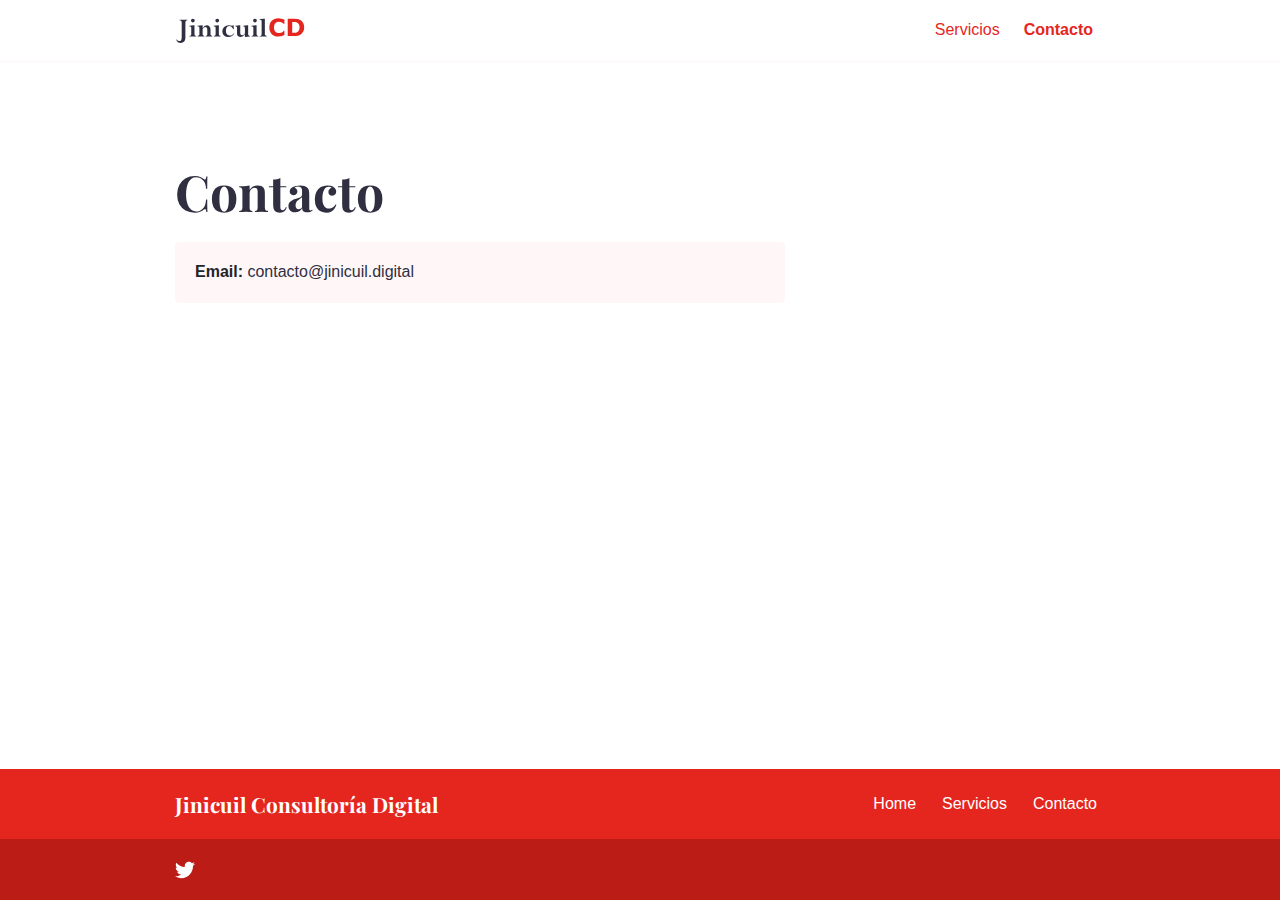
<file: contact.html>
<!DOCTYPE html>
<html lang="en">
<head>
  <meta charset="utf-8">
  <title>Contacto</title>
  <meta name="viewport" content="width=device-width, initial-scale=1" />
  <link rel="icon" type="image/png" href="/images/logo/logo-mobile.svg">
  <link href="https://fonts.googleapis.com/css2?family=Playfair+Display:wght@400;700&display=swap" rel="stylesheet">
  <link href="/assets/css/style.css" rel="stylesheet">
  
  <meta property="og:title" content="Jinicuil Consultoría Digital" />
  <meta property="og:type" content="website" />
  <meta property="og:url" content="https://jinicuil.digital" />
  <meta property="og:image" content="https://raw.githubusercontent.com/zerostaticthemes/jekyll-serif-theme/master/screenshots/tn.png" />
  <meta property="og:description" content="Jinicuil Consultoria Digital brinda soluciones tecnologicas a los retos empresariales" />
  <meta name="twitter:card" content="summary" />
  <meta name="twitter:site" content="@jinicuil" />
  <meta name="twitter:creator" content="@jinicuil" />
</head>
<body class='page page-contact'>
  <div id="main-menu-mobile" class="main-menu-mobile">
  
  <ul>
    
    <li class="">
      <a href="/services.html">Servicios</a>
    </li>
    
    <li class="active">
      <a href="/contact.html">Contacto</a>
    </li>
    
  </ul>
</div>

  <div id="wrapper" class="wrapper">
    <div class='header'>
  <div class="container">
    <div class="logo">
      <a href="/"><img height="36px" alt="Jinicuil Consultoría Digital" src="/images/logo/logo.svg" /></a>
    </div>
    <div class="logo-mobile">
      <a href=""><img alt="Jinicuil Consultoría Digital" src="/images/logo/logo-mobile.svg" /></a>
    </div>
    <div id="main-menu" class="main-menu">
  
  <ul>
    
    <li class="">
      <a href="/services.html">Servicios</a>
    </li>
    
    <li class="active">
      <a href="/contact.html">Contacto</a>
    </li>
    
  </ul>
</div>

    <button id="toggle-main-menu-mobile" class="hamburger hamburger--slider" type="button" aria-label="Mobile Menu">
  <span class="hamburger-box">
    <span class="hamburger-inner"></span>
  </span>
</button>
  </div>
</div>
    <div class="container pb-6 pt-6 pt-md-10 pb-md-10">
    <div class="row justify-content-start">
        <div class="col-12 col-md-8">
            <div class="service service-single">
                <h1 class="title">Contacto</h1>
                <div class="call">
  <div class="call-box-top">
    
    
    <div class="call-email"><strong>Email: </strong>
      <a href="mailto:contacto@jinicuil.digital">
        contacto@jinicuil.digital
      </a>
    </div>
    
  </div>
    
</div>

                <div class="content mt-4">
</div>
            </div>
        </div>
    </div>
</div>

  </div>
  <div class="footer">
  <div class="container">
    <div class="row">
      <div class="col-12">
        <div class="footer-inner">
          <h3 class="footer-title">Jinicuil Consultoría Digital</h3>
          <ul>
            
            
            <li class="">
              <a href="/">Home</a>
            </li>
            
            <li class="">
              <a href="/services.html">Servicios</a>
            </li>
            
            <li class="active">
              <a href="/contact.html">Contacto</a>
            </li>
            
          </ul>
        </div>
      </div>
    </div>
  </div>
</div>
  <div class="sub-footer">
  <div class="container">
    <div class="row">
      <div class="col-12">
        <div class="sub-footer-inner">
          
            <div class="social">
  
    <a href="https://twitter.com/jinicuilcd" target="blank"><img src="/images/social/twitter.svg" title="Twitter" alt="Twitter" /></a>
  
</div>

          
          
        </div>
      </div>
    </div>
  </div>
</div>
  <script type="text/javascript" src="/assets/js/scripts.js"></script>
  
    
    
    <script async src="https://www.googletagmanager.com/gtag/js?id="></script>
    <script>
      window.dataLayer = window.dataLayer || [];

      function gtag() {
        dataLayer.push(arguments);
      }
      gtag('js', new Date());
      gtag('config', '');
    </script>
    

</body>
</html>
</file>
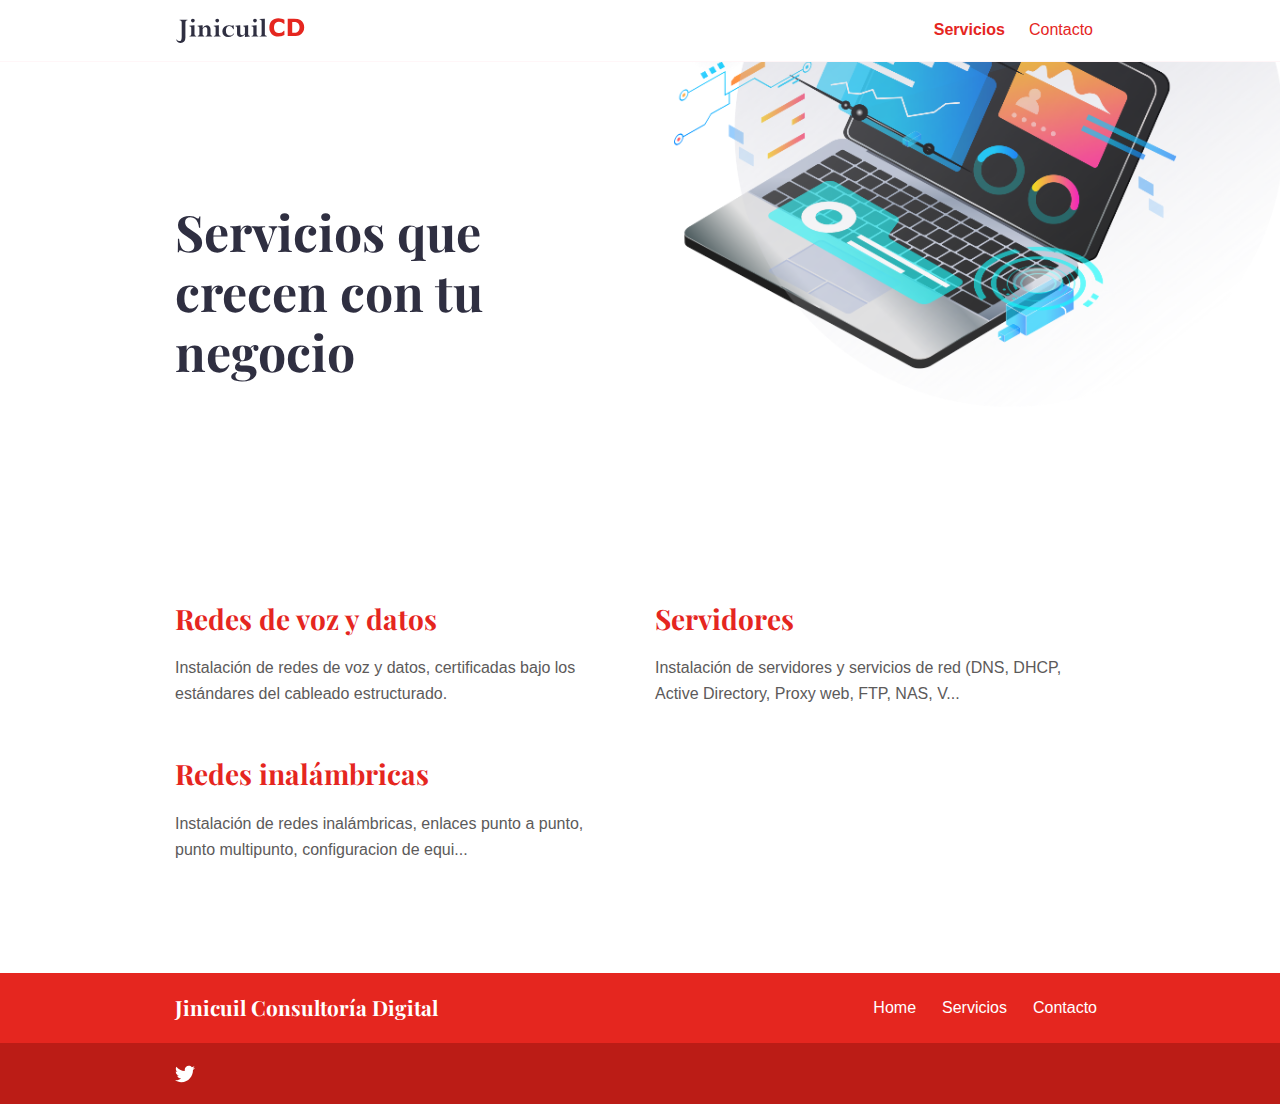
<file: services.html>
<!DOCTYPE html>
<html lang="en">
<head>
  <meta charset="utf-8">
  <title>Services</title>
  <meta name="viewport" content="width=device-width, initial-scale=1" />
  <link rel="icon" type="image/png" href="/images/logo/logo-mobile.svg">
  <link href="https://fonts.googleapis.com/css2?family=Playfair+Display:wght@400;700&display=swap" rel="stylesheet">
  <link href="/assets/css/style.css" rel="stylesheet">
  
  <meta property="og:title" content="Jinicuil Consultoría Digital" />
  <meta property="og:type" content="website" />
  <meta property="og:url" content="https://jinicuil.digital" />
  <meta property="og:image" content="https://raw.githubusercontent.com/zerostaticthemes/jekyll-serif-theme/master/screenshots/tn.png" />
  <meta property="og:description" content="Jinicuil Consultoria Digital brinda soluciones tecnologicas a los retos empresariales" />
  <meta name="twitter:card" content="summary" />
  <meta name="twitter:site" content="@jinicuil" />
  <meta name="twitter:creator" content="@jinicuil" />
</head>
<body class='page '>
  <div id="main-menu-mobile" class="main-menu-mobile">
  
  <ul>
    
    <li class="active">
      <a href="/services.html">Servicios</a>
    </li>
    
    <li class="">
      <a href="/contact.html">Contacto</a>
    </li>
    
  </ul>
</div>

  <div id="wrapper" class="wrapper">
    <div class='header'>
  <div class="container">
    <div class="logo">
      <a href="/"><img height="36px" alt="Jinicuil Consultoría Digital" src="/images/logo/logo.svg" /></a>
    </div>
    <div class="logo-mobile">
      <a href="/"><img alt="Jinicuil Consultoría Digital" src="/images/logo/logo-mobile.svg" /></a>
    </div>
    <div id="main-menu" class="main-menu">
  
  <ul>
    
    <li class="active">
      <a href="/services.html">Servicios</a>
    </li>
    
    <li class="">
      <a href="/contact.html">Contacto</a>
    </li>
    
  </ul>
</div>

    <button id="toggle-main-menu-mobile" class="hamburger hamburger--slider" type="button" aria-label="Mobile Menu">
  <span class="hamburger-box">
    <span class="hamburger-inner"></span>
  </span>
</button>
  </div>
</div>
    <div class="intro">
  <div class="container">
    <div class="row justify-content-start">
      <div class="col-12 col-md-7 col-lg-6 order-2 order-md-1">
        <h1 id="servicios-que-crecen-con-tu-negocio">Servicios que crecen con tu negocio</h1>


      </div>
      
      <div class="col-12 col-md-5 col-lg-6 order-1 order-md-2 position-relative">
        <img alt="Services image created by Freepik" class="intro-image intro-image-absolute" src="/images/illustrations/ilustration2.png" />
      </div>
      
    </div>
  </div>
</div>

<div class="container pt-6 pb-6">
  <div class="row">
    
    
    <div class="col-12 col-md-6 mb-3">
      <div class="service service-summary">
        <div class="service-content">
          <h2 class="service-title">
            <a href="/services/vozydatos.html">Redes de voz y datos</a>
          </h2>
          <p>Instalación de redes de voz y datos, certificadas bajo los estándares del cableado estructurado.
</p>
        </div>
      </div>
    </div>
    
    <div class="col-12 col-md-6 mb-3">
      <div class="service service-summary">
        <div class="service-content">
          <h2 class="service-title">
            <a href="/services/servers.html">Servidores</a>
          </h2>
          <p>Instalación de servidores y servicios de red (DNS, DHCP, Active Directory, Proxy web, FTP, NAS, V...</p>
        </div>
      </div>
    </div>
    
    <div class="col-12 col-md-6 mb-3">
      <div class="service service-summary">
        <div class="service-content">
          <h2 class="service-title">
            <a href="/services/wireless.html">Redes inalámbricas</a>
          </h2>
          <p>Instalación de redes inalámbricas, enlaces punto a punto, punto multipunto, configuracion de equi...</p>
        </div>
      </div>
    </div>
    
  </div>
</div>

  </div>
  <div class="footer">
  <div class="container">
    <div class="row">
      <div class="col-12">
        <div class="footer-inner">
          <h3 class="footer-title">Jinicuil Consultoría Digital</h3>
          <ul>
            
            
            <li class="">
              <a href="/">Home</a>
            </li>
            
            <li class="active">
              <a href="/services.html">Servicios</a>
            </li>
            
            <li class="">
              <a href="/contact.html">Contacto</a>
            </li>
            
          </ul>
        </div>
      </div>
    </div>
  </div>
</div>
  <div class="sub-footer">
  <div class="container">
    <div class="row">
      <div class="col-12">
        <div class="sub-footer-inner">
          
            <div class="social">
  
    <a href="https://twitter.com/jinicuilcd" target="blank"><img src="/images/social/twitter.svg" title="Twitter" alt="Twitter" /></a>
  
</div>

          
          
        </div>
      </div>
    </div>
  </div>
</div>
  <script type="text/javascript" src="/assets/js/scripts.js"></script>
  
    
    
    <script async src="https://www.googletagmanager.com/gtag/js?id="></script>
    <script>
      window.dataLayer = window.dataLayer || [];

      function gtag() {
        dataLayer.push(arguments);
      }
      gtag('js', new Date());
      gtag('config', '');
    </script>
    

</body>
</html>
</file>
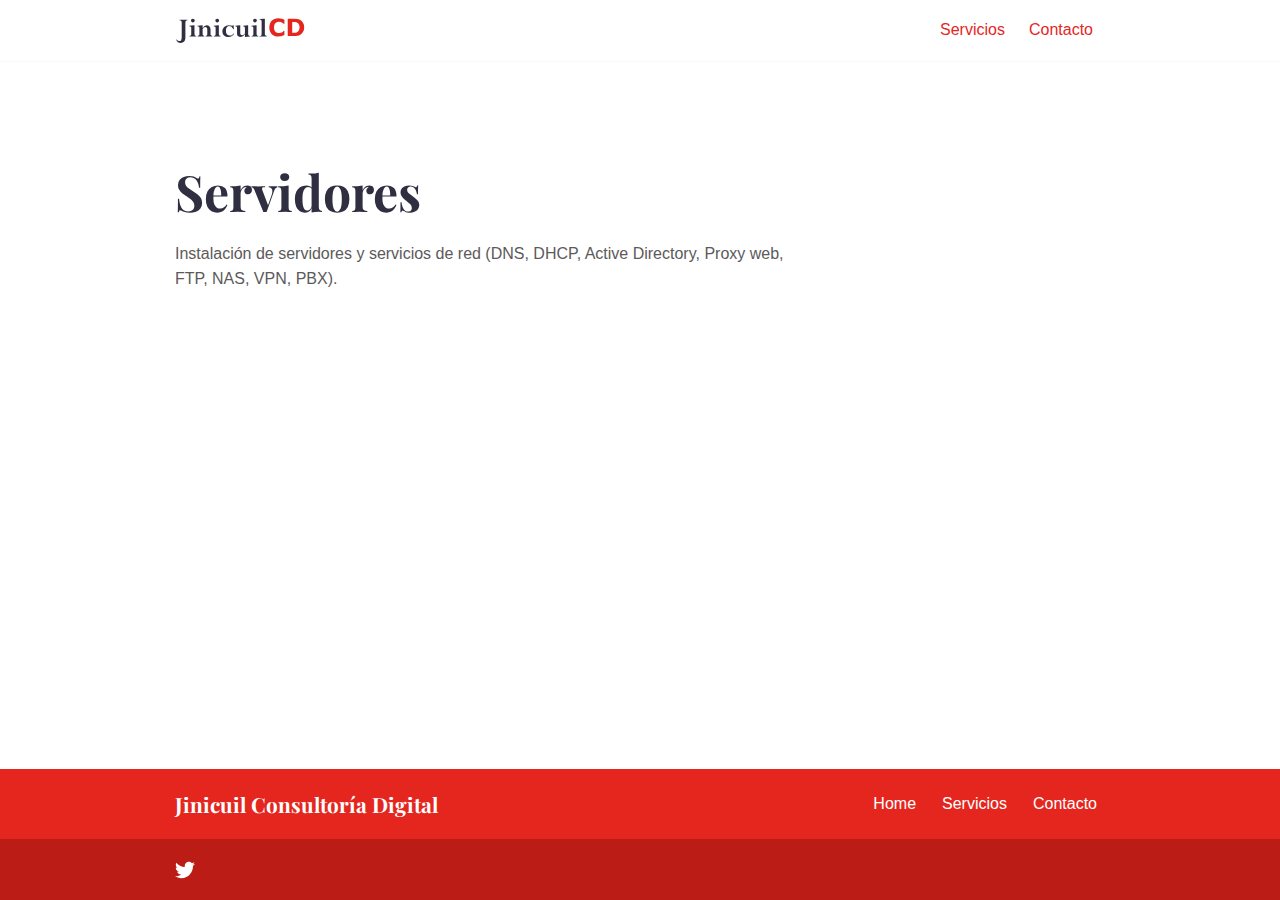
<file: services/servers.html>
<!DOCTYPE html>
<html lang="en">
<head>
  <meta charset="utf-8">
  <title>Servidores</title>
  <meta name="viewport" content="width=device-width, initial-scale=1" />
  <link rel="icon" type="image/png" href="/images/logo/logo-mobile.svg">
  <link href="https://fonts.googleapis.com/css2?family=Playfair+Display:wght@400;700&display=swap" rel="stylesheet">
  <link href="/assets/css/style.css" rel="stylesheet">
  
  <meta property="og:title" content="Jinicuil Consultoría Digital" />
  <meta property="og:type" content="website" />
  <meta property="og:url" content="https://jinicuil.digital" />
  <meta property="og:image" content="https://raw.githubusercontent.com/zerostaticthemes/jekyll-serif-theme/master/screenshots/tn.png" />
  <meta property="og:description" content="Jinicuil Consultoria Digital brinda soluciones tecnologicas a los retos empresariales" />
  <meta name="twitter:card" content="summary" />
  <meta name="twitter:site" content="@jinicuil" />
  <meta name="twitter:creator" content="@jinicuil" />
</head>
<body class='page '>
  <div id="main-menu-mobile" class="main-menu-mobile">
  
  <ul>
    
    <li class="">
      <a href="/services.html">Servicios</a>
    </li>
    
    <li class="">
      <a href="/contact.html">Contacto</a>
    </li>
    
  </ul>
</div>

  <div id="wrapper" class="wrapper">
    <div class='header'>
  <div class="container">
    <div class="logo">
      <a href="/"><img height="36px" alt="Jinicuil Consultoría Digital" src="/images/logo/logo.svg" /></a>
    </div>
    <div class="logo-mobile">
      <a href=""><img alt="Jinicuil Consultoría Digital" src="/images/logo/logo-mobile.svg" /></a>
    </div>
    <div id="main-menu" class="main-menu">
  
  <ul>
    
    <li class="">
      <a href="/services.html">Servicios</a>
    </li>
    
    <li class="">
      <a href="/contact.html">Contacto</a>
    </li>
    
  </ul>
</div>

    <button id="toggle-main-menu-mobile" class="hamburger hamburger--slider" type="button" aria-label="Mobile Menu">
  <span class="hamburger-box">
    <span class="hamburger-inner"></span>
  </span>
</button>
  </div>
</div>
    <div class="container pb-6 pt-6 pt-md-10 pb-md-10">
  <div class="row justify-content-start">
    <div class="col-12 col-md-8">
      <div class="service service-single">
        <h1 class="title">Servidores</h1>
        <div class="content"><p>Instalación de servidores y servicios de red (DNS, DHCP, Active Directory, Proxy web, FTP, NAS, VPN, PBX).</p>
</div>
      </div>
    </div>
  </div>
</div>
  </div>
  <div class="footer">
  <div class="container">
    <div class="row">
      <div class="col-12">
        <div class="footer-inner">
          <h3 class="footer-title">Jinicuil Consultoría Digital</h3>
          <ul>
            
            
            <li class="">
              <a href="/">Home</a>
            </li>
            
            <li class="">
              <a href="/services.html">Servicios</a>
            </li>
            
            <li class="">
              <a href="/contact.html">Contacto</a>
            </li>
            
          </ul>
        </div>
      </div>
    </div>
  </div>
</div>
  <div class="sub-footer">
  <div class="container">
    <div class="row">
      <div class="col-12">
        <div class="sub-footer-inner">
          
            <div class="social">
  
    <a href="https://twitter.com/jinicuilcd" target="blank"><img src="/images/social/twitter.svg" title="Twitter" alt="Twitter" /></a>
  
</div>

          
          
        </div>
      </div>
    </div>
  </div>
</div>
  <script type="text/javascript" src="/assets/js/scripts.js"></script>
  
    
    
    <script async src="https://www.googletagmanager.com/gtag/js?id="></script>
    <script>
      window.dataLayer = window.dataLayer || [];

      function gtag() {
        dataLayer.push(arguments);
      }
      gtag('js', new Date());
      gtag('config', '');
    </script>
    

</body>
</html>
</file>
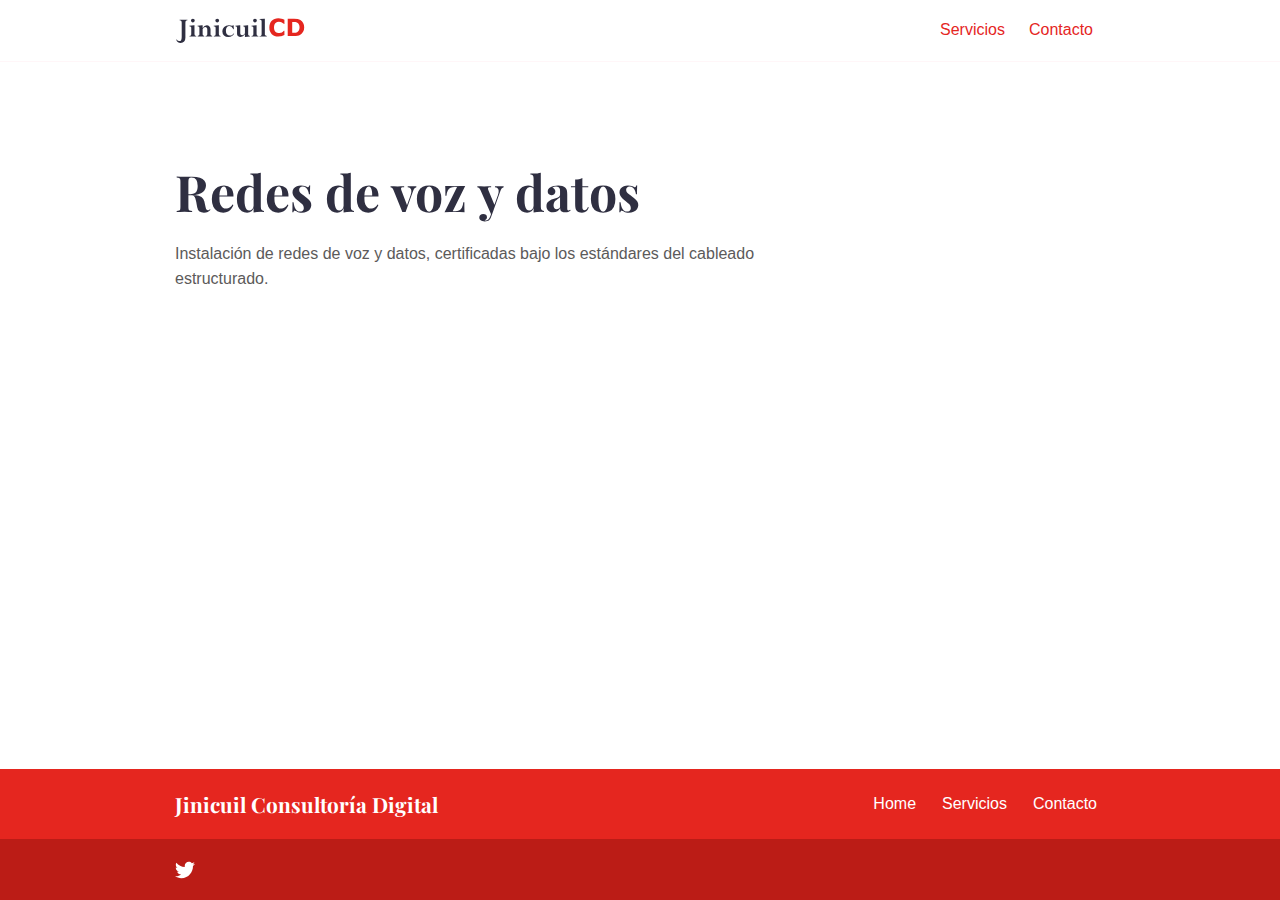
<file: services/vozydatos.html>
<!DOCTYPE html>
<html lang="en">
<head>
  <meta charset="utf-8">
  <title>Redes de voz y datos</title>
  <meta name="viewport" content="width=device-width, initial-scale=1" />
  <link rel="icon" type="image/png" href="/images/logo/logo-mobile.svg">
  <link href="https://fonts.googleapis.com/css2?family=Playfair+Display:wght@400;700&display=swap" rel="stylesheet">
  <link href="/assets/css/style.css" rel="stylesheet">
  
  <meta property="og:title" content="Jinicuil Consultoría Digital" />
  <meta property="og:type" content="website" />
  <meta property="og:url" content="https://jinicuil.digital" />
  <meta property="og:image" content="https://raw.githubusercontent.com/zerostaticthemes/jekyll-serif-theme/master/screenshots/tn.png" />
  <meta property="og:description" content="Jinicuil Consultoria Digital brinda soluciones tecnologicas a los retos empresariales" />
  <meta name="twitter:card" content="summary" />
  <meta name="twitter:site" content="@jinicuil" />
  <meta name="twitter:creator" content="@jinicuil" />
</head>
<body class='page '>
  <div id="main-menu-mobile" class="main-menu-mobile">
  
  <ul>
    
    <li class="">
      <a href="/services.html">Servicios</a>
    </li>
    
    <li class="">
      <a href="/contact.html">Contacto</a>
    </li>
    
  </ul>
</div>

  <div id="wrapper" class="wrapper">
    <div class='header'>
  <div class="container">
    <div class="logo">
      <a href="/"><img height="36px" alt="Jinicuil Consultoría Digital" src="/images/logo/logo.svg" /></a>
    </div>
    <div class="logo-mobile">
      <a href=""><img alt="Jinicuil Consultoría Digital" src="/images/logo/logo-mobile.svg" /></a>
    </div>
    <div id="main-menu" class="main-menu">
  
  <ul>
    
    <li class="">
      <a href="/services.html">Servicios</a>
    </li>
    
    <li class="">
      <a href="/contact.html">Contacto</a>
    </li>
    
  </ul>
</div>

    <button id="toggle-main-menu-mobile" class="hamburger hamburger--slider" type="button" aria-label="Mobile Menu">
  <span class="hamburger-box">
    <span class="hamburger-inner"></span>
  </span>
</button>
  </div>
</div>
    <div class="container pb-6 pt-6 pt-md-10 pb-md-10">
  <div class="row justify-content-start">
    <div class="col-12 col-md-8">
      <div class="service service-single">
        <h1 class="title">Redes de voz y datos</h1>
        <div class="content"><p>Instalación de redes de voz y datos, certificadas bajo los estándares del cableado estructurado.</p>
</div>
      </div>
    </div>
  </div>
</div>
  </div>
  <div class="footer">
  <div class="container">
    <div class="row">
      <div class="col-12">
        <div class="footer-inner">
          <h3 class="footer-title">Jinicuil Consultoría Digital</h3>
          <ul>
            
            
            <li class="">
              <a href="/">Home</a>
            </li>
            
            <li class="">
              <a href="/services.html">Servicios</a>
            </li>
            
            <li class="">
              <a href="/contact.html">Contacto</a>
            </li>
            
          </ul>
        </div>
      </div>
    </div>
  </div>
</div>
  <div class="sub-footer">
  <div class="container">
    <div class="row">
      <div class="col-12">
        <div class="sub-footer-inner">
          
            <div class="social">
  
    <a href="https://twitter.com/jinicuilcd" target="blank"><img src="/images/social/twitter.svg" title="Twitter" alt="Twitter" /></a>
  
</div>

          
          
        </div>
      </div>
    </div>
  </div>
</div>
  <script type="text/javascript" src="/assets/js/scripts.js"></script>
  
    
    
    <script async src="https://www.googletagmanager.com/gtag/js?id="></script>
    <script>
      window.dataLayer = window.dataLayer || [];

      function gtag() {
        dataLayer.push(arguments);
      }
      gtag('js', new Date());
      gtag('config', '');
    </script>
    

</body>
</html>
</file>
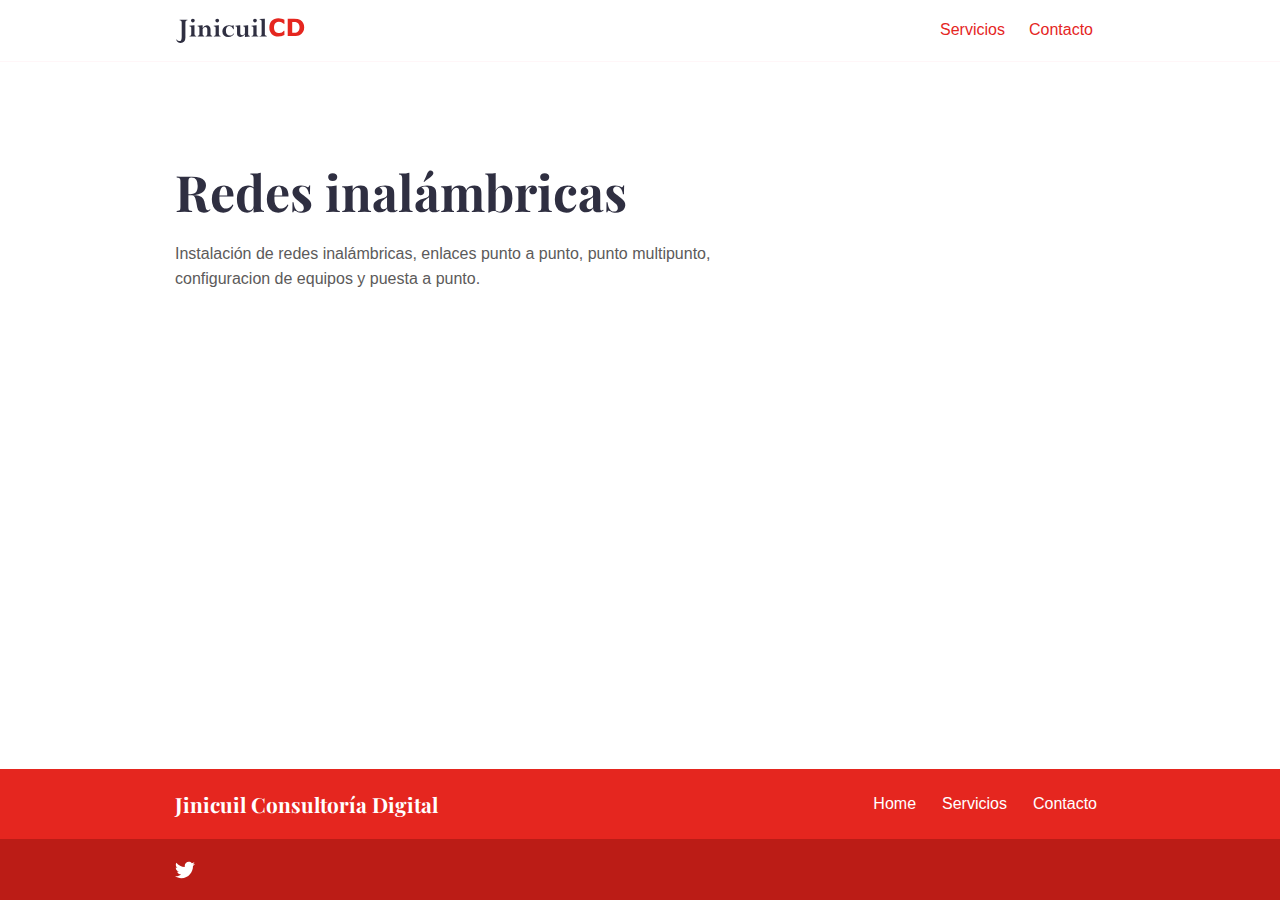
<file: services/wireless.html>
<!DOCTYPE html>
<html lang="en">
<head>
  <meta charset="utf-8">
  <title>Redes inalámbricas</title>
  <meta name="viewport" content="width=device-width, initial-scale=1" />
  <link rel="icon" type="image/png" href="/images/logo/logo-mobile.svg">
  <link href="https://fonts.googleapis.com/css2?family=Playfair+Display:wght@400;700&display=swap" rel="stylesheet">
  <link href="/assets/css/style.css" rel="stylesheet">
  
  <meta property="og:title" content="Jinicuil Consultoría Digital" />
  <meta property="og:type" content="website" />
  <meta property="og:url" content="https://jinicuil.digital" />
  <meta property="og:image" content="https://raw.githubusercontent.com/zerostaticthemes/jekyll-serif-theme/master/screenshots/tn.png" />
  <meta property="og:description" content="Jinicuil Consultoria Digital brinda soluciones tecnologicas a los retos empresariales" />
  <meta name="twitter:card" content="summary" />
  <meta name="twitter:site" content="@jinicuil" />
  <meta name="twitter:creator" content="@jinicuil" />
</head>
<body class='page '>
  <div id="main-menu-mobile" class="main-menu-mobile">
  
  <ul>
    
    <li class="">
      <a href="/services.html">Servicios</a>
    </li>
    
    <li class="">
      <a href="/contact.html">Contacto</a>
    </li>
    
  </ul>
</div>

  <div id="wrapper" class="wrapper">
    <div class='header'>
  <div class="container">
    <div class="logo">
      <a href="/"><img height="36px" alt="Jinicuil Consultoría Digital" src="/images/logo/logo.svg" /></a>
    </div>
    <div class="logo-mobile">
      <a href=""><img alt="Jinicuil Consultoría Digital" src="/images/logo/logo-mobile.svg" /></a>
    </div>
    <div id="main-menu" class="main-menu">
  
  <ul>
    
    <li class="">
      <a href="/services.html">Servicios</a>
    </li>
    
    <li class="">
      <a href="/contact.html">Contacto</a>
    </li>
    
  </ul>
</div>

    <button id="toggle-main-menu-mobile" class="hamburger hamburger--slider" type="button" aria-label="Mobile Menu">
  <span class="hamburger-box">
    <span class="hamburger-inner"></span>
  </span>
</button>
  </div>
</div>
    <div class="container pb-6 pt-6 pt-md-10 pb-md-10">
  <div class="row justify-content-start">
    <div class="col-12 col-md-8">
      <div class="service service-single">
        <h1 class="title">Redes inalámbricas</h1>
        <div class="content"><p>Instalación de redes inalámbricas, enlaces punto a punto, punto multipunto, configuracion de equipos y puesta a punto.</p>
</div>
      </div>
    </div>
  </div>
</div>
  </div>
  <div class="footer">
  <div class="container">
    <div class="row">
      <div class="col-12">
        <div class="footer-inner">
          <h3 class="footer-title">Jinicuil Consultoría Digital</h3>
          <ul>
            
            
            <li class="">
              <a href="/">Home</a>
            </li>
            
            <li class="">
              <a href="/services.html">Servicios</a>
            </li>
            
            <li class="">
              <a href="/contact.html">Contacto</a>
            </li>
            
          </ul>
        </div>
      </div>
    </div>
  </div>
</div>
  <div class="sub-footer">
  <div class="container">
    <div class="row">
      <div class="col-12">
        <div class="sub-footer-inner">
          
            <div class="social">
  
    <a href="https://twitter.com/jinicuilcd" target="blank"><img src="/images/social/twitter.svg" title="Twitter" alt="Twitter" /></a>
  
</div>

          
          
        </div>
      </div>
    </div>
  </div>
</div>
  <script type="text/javascript" src="/assets/js/scripts.js"></script>
  
    
    
    <script async src="https://www.googletagmanager.com/gtag/js?id="></script>
    <script>
      window.dataLayer = window.dataLayer || [];

      function gtag() {
        dataLayer.push(arguments);
      }
      gtag('js', new Date());
      gtag('config', '');
    </script>
    

</body>
</html>
</file>
